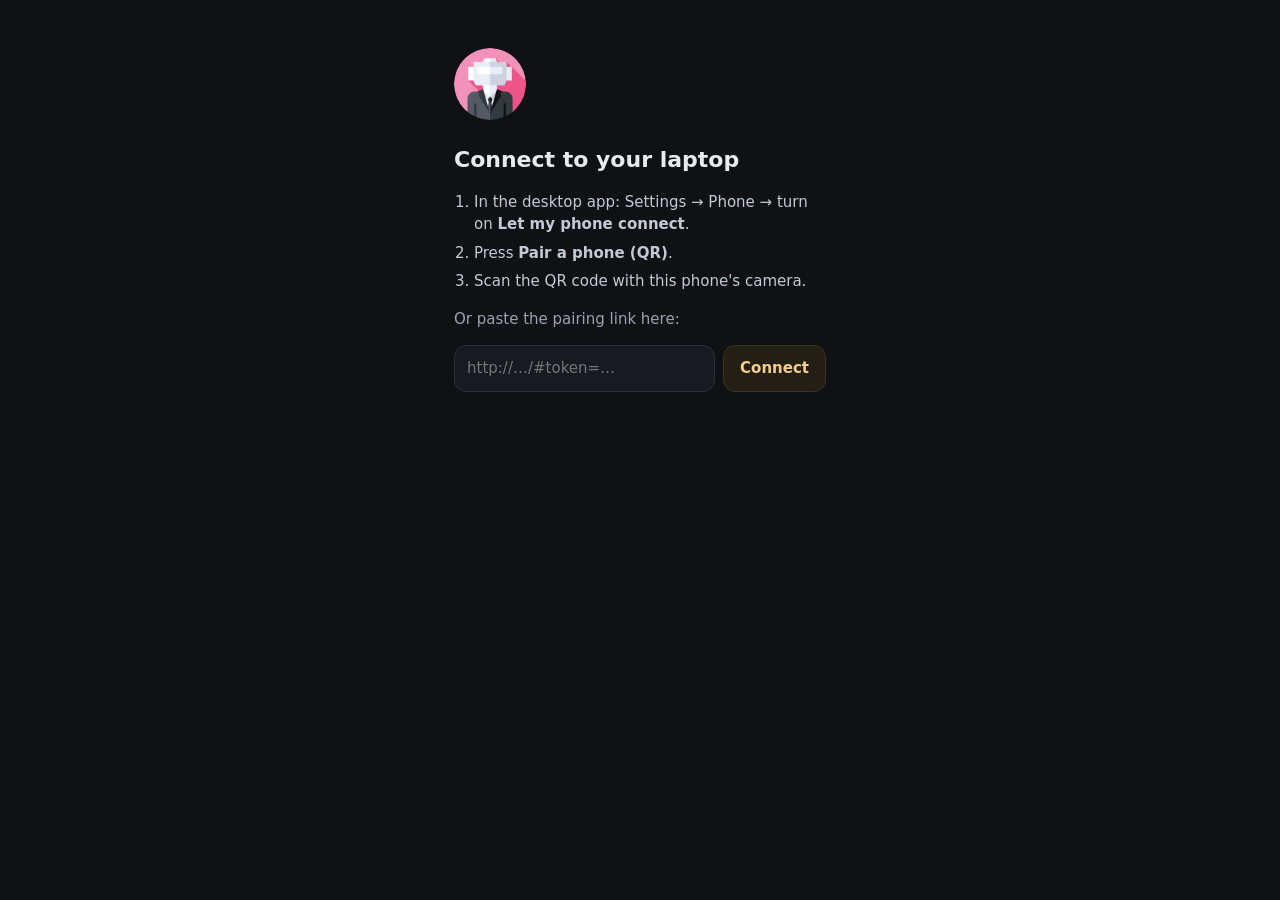
<file: mobile/index.html>
<!doctype html>
<html lang="en">
<head>
  <meta charset="utf-8">
  <meta name="viewport" content="width=device-width, initial-scale=1, viewport-fit=cover, interactive-widget=resizes-content">
  <meta name="theme-color" content="#0F1115">
  <title>Hybrid AI</title>
  <link rel="manifest" href="manifest.webmanifest">
  <link rel="icon" href="icon-192.png">
  <link rel="apple-touch-icon" href="icon-192.png">
  <link rel="stylesheet" href="style.css">
</head>
<body>
  <!-- Pairing: shown until this phone has the laptop's token -->
  <section id="pair" class="pair" hidden>
    <img src="icon-192.png" alt="" class="pair-logo">
    <h1>Connect to your laptop</h1>
    <ol>
      <li>In the desktop app: Settings → Phone → turn on <b>Let my phone connect</b>.</li>
      <li>Press <b>Pair a phone (QR)</b>.</li>
      <li>Scan the QR code with this phone's camera.</li>
    </ol>
    <p class="muted">Or paste the pairing link here:</p>
    <form id="pair-form">
      <input id="pair-input" placeholder="http://…/#token=…" autocomplete="off" autocapitalize="off" spellcheck="false">
      <button class="btn-accent">Connect</button>
    </form>
    <p id="pair-error" class="error" hidden></p>
  </section>

  <div id="app" class="app" hidden>
    <header class="top">
      <button id="menu-btn" class="icon-btn" aria-label="Chats">
        <svg viewBox="0 0 24 24"><path d="M4 7h16M4 12h16M4 17h10"/></svg>
      </button>
      <div class="title-wrap">
        <div id="title" class="title">New conversation</div>
        <div class="sub"><span id="conn-dot" class="dot"></span><span id="conn-text">connecting…</span></div>
      </div>
      <button id="model-btn" class="model" aria-label="Model">Llama 3.1 8B</button>
      <button id="new-btn" class="icon-btn" aria-label="New chat">
        <svg viewBox="0 0 24 24"><path d="M12 5v14M5 12h14"/></svg>
      </button>
    </header>

    <main id="messages" class="messages"></main>

    <div id="empty" class="empty">
      <img src="icon-192.png" alt="" class="empty-logo">
      <h2>Ask your laptop anything</h2>
      <p class="muted">Runs on your laptop's models, with your memory. Chats show up in the desktop app too.</p>
      <div class="chips">
        <button class="chip" data-send="/screenshot">Laptop screen</button>
        <button class="chip" data-fill="/find ">Find a file</button>
        <button class="chip" data-fill="/web ">Search the web</button>
        <button class="chip" data-send="/brief">Today's brief</button>
        <button class="chip" data-send="/status">Laptop status</button>
      </div>
    </div>

    <footer class="composer">
      <div id="attach-chips" class="attach-chips" hidden></div>
      <div class="actions" id="actions">
        <button class="chip small" data-send="/screenshot">Screen</button>
        <button class="chip small" data-fill="/find ">Find</button>
        <button class="chip small" data-fill="/web ">Web</button>
        <button class="chip small" data-send="/brief">Brief</button>
        <button class="chip small" data-send="/help">Help</button>
      </div>
      <form id="form" class="input-row">
        <button id="attach-btn" type="button" class="icon-btn small" aria-label="Attach">
          <svg viewBox="0 0 24 24"><path d="M21 11.5l-8.6 8.6a5.5 5.5 0 01-7.8-7.8l8.6-8.6a3.7 3.7 0 015.2 5.2l-8.6 8.6a1.8 1.8 0 01-2.6-2.6l7.9-7.9"/></svg>
        </button>
        <input id="file-input" type="file" multiple hidden
               accept="image/*,.pdf,.docx,.xlsx,.txt,.md,.csv,.json,.py,.ipynb,.js,.ts,.java,.c,.cpp,.html,.css,.sql">
        <textarea id="input" rows="1" placeholder="Message your laptop…" enterkeyhint="send"></textarea>
        <button id="send-btn" class="send" aria-label="Send">
          <svg viewBox="0 0 24 24"><path d="M5 12h13M13 6l6 6-6 6"/></svg>
        </button>
        <button id="stop-btn" type="button" class="send stop" aria-label="Stop" hidden>
          <svg viewBox="0 0 24 24"><rect x="7" y="7" width="10" height="10" rx="2"/></svg>
        </button>
      </form>
    </footer>

    <div id="scrim" class="scrim" hidden></div>
    <aside id="drawer" class="drawer" aria-hidden="true">
      <div class="drawer-head">
        <img src="icon-192.png" alt="">
        <div>
          <div class="brand">Hybrid Workspace</div>
          <div id="host" class="muted small-text">laptop</div>
        </div>
      </div>
      <button id="drawer-new" class="btn-accent wide">+ New conversation</button>
      <div class="section">Recent</div>
      <div id="chat-list" class="chat-list"></div>
      <div class="section">Remembered</div>
      <div id="mem-list" class="chat-list mem"></div>
      <button id="notify-btn" class="link-btn">Turn on reminder notifications</button>
      <button id="unpair" class="link-btn">Disconnect this phone</button>
    </aside>

    <div id="sheet" class="sheet" hidden>
      <div class="sheet-card">
        <div class="sheet-title">Model</div>
        <div id="model-list"></div>
        <p class="muted small-text">Local models run on your laptop. Cloud models send your message to Google or Groq.</p>
      </div>
    </div>
  </div>

  <div id="toast" class="toast" hidden></div>
  <script src="app.js"></script>
</body>
</html>
</file>
<file: mobile/style.css>
:root {
  --bg: #0F1115; --panel: #13161B; --card: #171A20; --raised: #1A1D24; --code: #0B0D10;
  --border: #232831; --border2: #2A303A;
  --text: #E8EAED; --text2: #C4CAD3; --muted: #9AA3AF; --faint: #5D6673;
  --accent: #E3B062; --accent-hi: #F4CD8C; --accent-bg: #241F15; --accent-border: #3A3222; --on-accent: #1A1408;
  --local-bg: #13261D; --local-fg: #86EFAC; --cloud-bg: #152036; --cloud-fg: #93C5FD;
  --laptop-bg: #241F15; --laptop-fg: #F4CD8C;
  --ok: #4ADE80; --warn: #FBBF24; --err: #F87171;
  --stop-bg: #241818; --stop-border: #3A2A2A; --stop-fg: #FCA5A5;
  --safe-top: env(safe-area-inset-top, 0px); --safe-bottom: env(safe-area-inset-bottom, 0px);
  color-scheme: dark;
}
* { box-sizing: border-box; -webkit-tap-highlight-color: transparent; }
html, body { margin: 0; height: 100%; background: var(--bg); color: var(--text);
  font: 15px/1.5 system-ui, -apple-system, "Segoe UI", Roboto, sans-serif; }
button { font: inherit; color: inherit; background: none; border: 0; cursor: pointer; }
code, pre { font-family: ui-monospace, "Cascadia Code", "JetBrains Mono", Consolas, monospace; }
[hidden] { display: none !important; }
.muted { color: var(--muted); }
.error { color: var(--err); }
svg { width: 22px; height: 22px; fill: none; stroke: currentColor; stroke-width: 2; stroke-linecap: round; stroke-linejoin: round; }

/* ---------- layout ---------- */
.app { display: flex; flex-direction: column; height: 100dvh; }
.top { display: flex; align-items: center; gap: 6px; padding: calc(8px + var(--safe-top)) 8px 8px;
  background: var(--panel); border-bottom: 1px solid var(--border); }
.icon-btn { width: 42px; height: 42px; display: grid; place-items: center; border-radius: 12px; color: var(--text2); }
.icon-btn:active { background: var(--raised); }
.title-wrap { flex: 1; min-width: 0; }
.title { font-weight: 600; white-space: nowrap; overflow: hidden; text-overflow: ellipsis; }
.sub { font-size: 12px; color: var(--muted); display: flex; align-items: center; gap: 6px; }
.dot { width: 7px; height: 7px; border-radius: 50%; background: var(--faint); flex: none; }
.dot.ok { background: var(--ok); } .dot.warn { background: var(--warn); } .dot.err { background: var(--err); }
.model { padding: 6px 12px; border-radius: 999px; font-size: 13px; font-weight: 600;
  background: var(--accent-bg); color: var(--accent-hi); border: 1px solid var(--accent-border); }
.model.local { background: var(--local-bg); color: var(--local-fg); border-color: #1F3A2C; }
.model.cloud { background: var(--cloud-bg); color: var(--cloud-fg); border-color: #22314F; }

/* ---------- messages ---------- */
.messages { flex: 1; overflow-y: auto; padding: 14px 14px 6px; overscroll-behavior: contain; }
.msg { margin: 0 0 14px; max-width: 100%; }
.msg.user { display: flex; justify-content: flex-end; }
.msg.user .bubble { background: var(--raised); border: 1px solid var(--border2); border-radius: 18px 18px 6px 18px;
  padding: 9px 14px; max-width: 85%; white-space: pre-wrap; word-wrap: break-word; }
.msg.assistant .body { word-wrap: break-word; overflow-wrap: anywhere; }
.msg.assistant .body p { margin: 0 0 10px; }
.msg.assistant .body p:last-child { margin-bottom: 0; }
.msg.assistant .body ul, .msg.assistant .body ol { margin: 4px 0 10px; padding-left: 20px; }
.msg.assistant .body li { margin: 3px 0; }
.msg.assistant .body h3 { font-size: 16px; margin: 12px 0 6px; }
.body a { color: var(--accent-hi); text-decoration: none; border-bottom: 1px solid var(--accent-border); }
.body img { display: block; max-width: 100%; border-radius: 12px; border: 1px solid var(--border2); margin: 6px 0; }
.body :not(pre) > code { background: var(--card); border: 1px solid var(--border); border-radius: 6px; padding: 1px 5px; font-size: 13px; }
.body pre { background: var(--code); border: 1px solid var(--border); border-radius: 12px; padding: 0; margin: 8px 0; overflow: hidden; }
.body pre .code-head { display: flex; justify-content: space-between; align-items: center; padding: 6px 10px;
  font-size: 12px; color: var(--muted); border-bottom: 1px solid var(--border); background: var(--card); }
.body pre .code-head button { font-size: 12px; color: var(--accent-hi); padding: 2px 6px; }
.body pre code { display: block; padding: 10px 12px; overflow-x: auto; font-size: 13px; line-height: 1.45; white-space: pre; }
.meta { margin-top: 6px; display: flex; flex-wrap: wrap; align-items: center; gap: 6px; font-size: 12px; color: var(--faint); }
.badge { padding: 2px 8px; border-radius: 999px; font-size: 11px; font-weight: 600; }
.badge.local { background: var(--local-bg); color: var(--local-fg); }
.badge.cloud { background: var(--cloud-bg); color: var(--cloud-fg); }
.badge.laptop { background: var(--laptop-bg); color: var(--laptop-fg); }
.typing { display: inline-flex; gap: 4px; padding: 6px 0; }
.typing i { width: 6px; height: 6px; border-radius: 50%; background: var(--muted); animation: blink 1.2s infinite; }
.typing i:nth-child(2) { animation-delay: .2s; } .typing i:nth-child(3) { animation-delay: .4s; }
@keyframes blink { 0%, 80%, 100% { opacity: .25 } 40% { opacity: 1 } }
.caret::after { content: "▍"; color: var(--accent); animation: blink 1s infinite; margin-left: 1px; }

/* ---------- empty state ---------- */
.empty { position: absolute; inset: 70px 0 150px; display: flex; flex-direction: column; align-items: center;
  justify-content: center; text-align: center; padding: 0 28px; pointer-events: none; }
.empty > * { pointer-events: auto; }
.empty-logo { width: 64px; height: 64px; border-radius: 50%; margin-bottom: 8px; }
.empty h2 { margin: 6px 0 4px; font-size: 20px; }
.empty p { margin: 0 0 18px; font-size: 14px; }
.chips { display: flex; flex-wrap: wrap; justify-content: center; gap: 8px; }
.chip { padding: 9px 14px; border-radius: 999px; background: var(--card); border: 1px solid var(--border2);
  color: var(--text2); font-size: 14px; }
.chip:active { background: var(--raised); }
.chip.small { padding: 5px 11px; font-size: 13px; }

/* ---------- composer ---------- */
.composer { padding: 6px 10px calc(10px + var(--safe-bottom)); background: var(--bg); border-top: 1px solid var(--border); }
.actions { display: flex; gap: 6px; overflow-x: auto; padding: 2px 2px 8px; scrollbar-width: none; }
.actions::-webkit-scrollbar { display: none; }
.input-row { display: flex; align-items: flex-end; gap: 8px; background: var(--card); border: 1px solid var(--border2);
  border-radius: 22px; padding: 5px 5px 5px 14px; }
.input-row:focus-within { border-color: var(--accent-border); }
textarea { flex: 1; resize: none; border: 0; outline: 0; background: transparent; color: var(--text);
  font: inherit; max-height: 140px; padding: 7px 0; }
textarea::placeholder { color: var(--faint); }
.send { width: 38px; height: 38px; border-radius: 50%; display: grid; place-items: center; flex: none;
  background: var(--accent); color: var(--on-accent); }
.send:disabled { opacity: .35; }
.send.stop { background: var(--stop-bg); color: var(--stop-fg); border: 1px solid var(--stop-border); }
.send.stop svg { fill: currentColor; stroke: none; width: 16px; height: 16px; }

/* ---------- drawer ---------- */
.scrim { position: fixed; inset: 0; background: rgba(0,0,0,.55); z-index: 10; }
.drawer { position: fixed; top: 0; bottom: 0; left: 0; width: min(84vw, 320px); z-index: 11; background: var(--panel);
  border-right: 1px solid var(--border); transform: translateX(-102%); transition: transform .22s ease;
  display: flex; flex-direction: column; padding: calc(16px + var(--safe-top)) 12px calc(12px + var(--safe-bottom)); }
.drawer.open { transform: none; }
.drawer-head { display: flex; align-items: center; gap: 10px; padding: 0 6px 16px; }
.drawer-head img { width: 34px; height: 34px; border-radius: 50%; }
.brand { font-weight: 700; }
.small-text { font-size: 12px; }
.btn-accent { background: var(--accent-bg); color: var(--accent-hi); border: 1px solid var(--accent-border);
  border-radius: 12px; padding: 11px 16px; font-weight: 600; }
.btn-accent.wide { width: 100%; }
.section { font-size: 11px; font-weight: 700; letter-spacing: .06em; color: var(--muted); padding: 18px 8px 6px; text-transform: uppercase; }
.chat-list { flex: 1; overflow-y: auto; }
.chat-item { display: flex; align-items: center; border-radius: 10px; }
.chat-item.active { background: var(--raised); }
.chat-item .open { flex: 1; min-width: 0; text-align: left; padding: 9px 10px; }
.chat-item .t { white-space: nowrap; overflow: hidden; text-overflow: ellipsis; color: var(--text2); font-size: 14px; }
.chat-item.active .t { color: var(--text); }
.chat-item .l { white-space: nowrap; overflow: hidden; text-overflow: ellipsis; color: var(--faint); font-size: 12px; }
.chat-item .del { width: 36px; height: 36px; color: var(--faint); border-radius: 8px; flex: none; }
.chat-item .del:active { color: var(--stop-fg); background: var(--stop-bg); }
.chat-item .del svg { width: 17px; height: 17px; }
.list-empty { color: var(--faint); font-size: 13px; padding: 8px 10px; }
.link-btn { color: var(--faint); font-size: 13px; padding: 10px; text-align: left; }

/* ---------- pairing ---------- */
.pair { max-width: 420px; margin: 0 auto; padding: calc(48px + var(--safe-top)) 24px 24px; }
.pair-logo { width: 72px; height: 72px; border-radius: 50%; }
.pair h1 { font-size: 22px; margin: 16px 0 10px; }
.pair ol { padding-left: 20px; color: var(--text2); }
.pair li { margin: 6px 0; }
.pair code { background: var(--card); border: 1px solid var(--border); border-radius: 6px; padding: 1px 5px; font-size: 13px; }
.pair form { display: flex; gap: 8px; }
.pair input { flex: 1; min-width: 0; background: var(--card); border: 1px solid var(--border2); border-radius: 12px;
  color: var(--text); padding: 11px 12px; font: inherit; outline: 0; }

.toast { position: fixed; left: 50%; top: calc(70px + var(--safe-top)); transform: translateX(-50%); z-index: 20;
  background: var(--raised); border: 1px solid var(--border2); border-radius: 12px; padding: 9px 14px; font-size: 14px;
  max-width: calc(100vw - 32px); box-shadow: 0 8px 24px rgba(0,0,0,.4); }

/* ---------- additions: model picker, attachments, memory, sheet ---------- */
.model { max-width: 38vw; overflow: hidden; text-overflow: ellipsis; white-space: nowrap; }
.icon-btn.small { width: 36px; height: 36px; flex: none; color: var(--muted); }
.icon-btn.small svg { width: 20px; height: 20px; }
.input-row { padding-left: 4px; }
.attach-chips { display: flex; flex-wrap: wrap; gap: 6px; padding: 2px 2px 8px; }
.att { display: inline-flex; align-items: center; gap: 6px; padding: 5px 6px 5px 10px; border-radius: 10px;
  background: var(--raised); border: 1px solid var(--border2); font-size: 13px; color: var(--text2); max-width: 100%; }
.att b { font: 700 10px ui-monospace, monospace; color: var(--accent-hi); }
.att span { white-space: nowrap; overflow: hidden; text-overflow: ellipsis; max-width: 52vw; }
.att button { width: 22px; height: 22px; border-radius: 6px; color: var(--muted); }
.att.busy { opacity: .6; }
.msg-atts { display: flex; flex-wrap: wrap; justify-content: flex-end; gap: 6px; margin-top: 6px; }
.msg.user { flex-direction: column; align-items: flex-end; }
.ask-file { display: inline-block; margin-left: 4px; padding: 1px 8px; border-radius: 999px; font-size: 12px;
  border: 1px solid var(--accent-border); color: var(--accent-hi); background: var(--accent-bg); }
.notice { font-size: 12px; color: var(--warn); margin: 4px 0 8px; }
.mem-chip { font-size: 12px; color: var(--faint); margin-top: 4px; }
.mem-chip span { color: var(--accent-hi); }
.chat-list.mem { flex: 0 1 auto; max-height: 30vh; }
.mem-item { padding: 8px 10px; border-radius: 10px; }
.mem-item .t { color: var(--text2); font-size: 14px; }
.mem-item ul { margin: 4px 0 0; padding-left: 18px; color: var(--muted); font-size: 12px; }
.mem-item.open { background: var(--raised); }
.sheet { position: fixed; inset: 0; z-index: 30; background: rgba(0,0,0,.55); display: flex; align-items: flex-end; }
.sheet-card { width: 100%; background: var(--panel); border-top: 1px solid var(--border); border-radius: 18px 18px 0 0;
  padding: 16px 14px calc(16px + var(--safe-bottom)); }
.sheet-title { font-weight: 700; margin: 0 4px 10px; }
.model-opt { display: flex; align-items: center; justify-content: space-between; width: 100%; padding: 12px;
  border-radius: 12px; border: 1px solid var(--border); background: var(--card); margin-bottom: 6px; text-align: left; }
.model-opt.sel { border-color: var(--accent-border); background: var(--accent-bg); }
.place { font-size: 11px; font-weight: 700; padding: 2px 8px; border-radius: 999px; }
.place.local { background: var(--local-bg); color: var(--local-fg); }
.place.cloud { background: var(--cloud-bg); color: var(--cloud-fg); }
</file>
